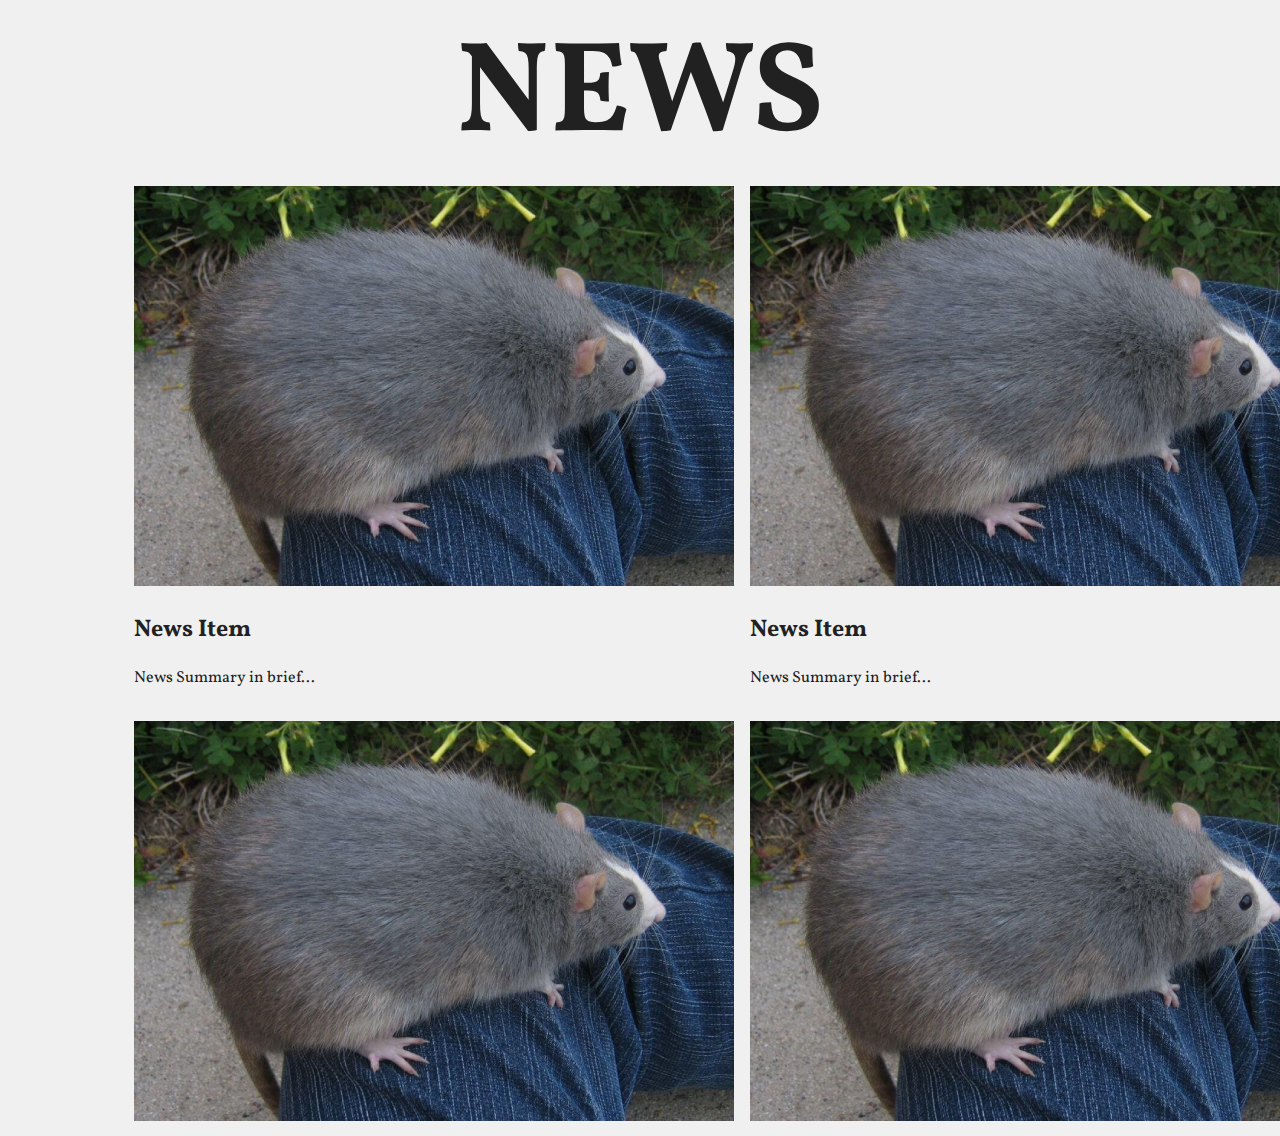
<file: news/index.html>
<!DOCTYPE html>
<html lang="en">
    <head>
        <title>News | DIVA Lab @ Drexel University</title>
        <meta charset="utf-8">
        <meta name="title" content="News | DIVA Lab @ Drexel University" />
        <meta name="description" content="News, updates and other fun stuff" />
        <meta name="theme-color" content="#fec500" />
        <meta name="viewport" content="width=device-width, initial-scale=1" />

        <link rel="stylesheet" href="/style/global.css">
        <link rel="stylesheet" href="/style/news.css">
	</head>
    <body class="overcast">
        <h1>NEWS</h1>
        <div id="container">
            <div class="news-item">
                <img class="news-banner" src="/media/dummy.png">
                <div class="news-header">
                    <h2>News Item</h2>
                    <p>News Summary in brief...</p>
                </div>
            </div>
            <div class="news-item">
                <img class="news-banner" src="/media/dummy.png">
                <div class="news-header">
                    <h2>News Item</h2>
                    <p>News Summary in brief...</p>
                </div>
            </div>
            <div class="news-item">
                <img class="news-banner" src="/media/dummy.png">
                <div class="news-header">
                    <h2>News Item</h2>
                    <p>News Summary in brief...</p>
                </div>
            </div>
            <div class="news-item">
                <img class="news-banner" src="/media/dummy.png">

            </div>
            <div class="news-item">
                <img class="news-banner" src="/media/dummy.png">

            </div>
            <div class="news-item">
                <img class="news-banner" src="/media/dummy.png">

            </div>
            <div class="news-item">
                <img class="news-banner" src="/media/dummy.png">

            </div>
            <div class="news-item">
                <img class="news-banner" src="/media/dummy.png">

            </div>
        </div>
    </body>
</html>
</file>
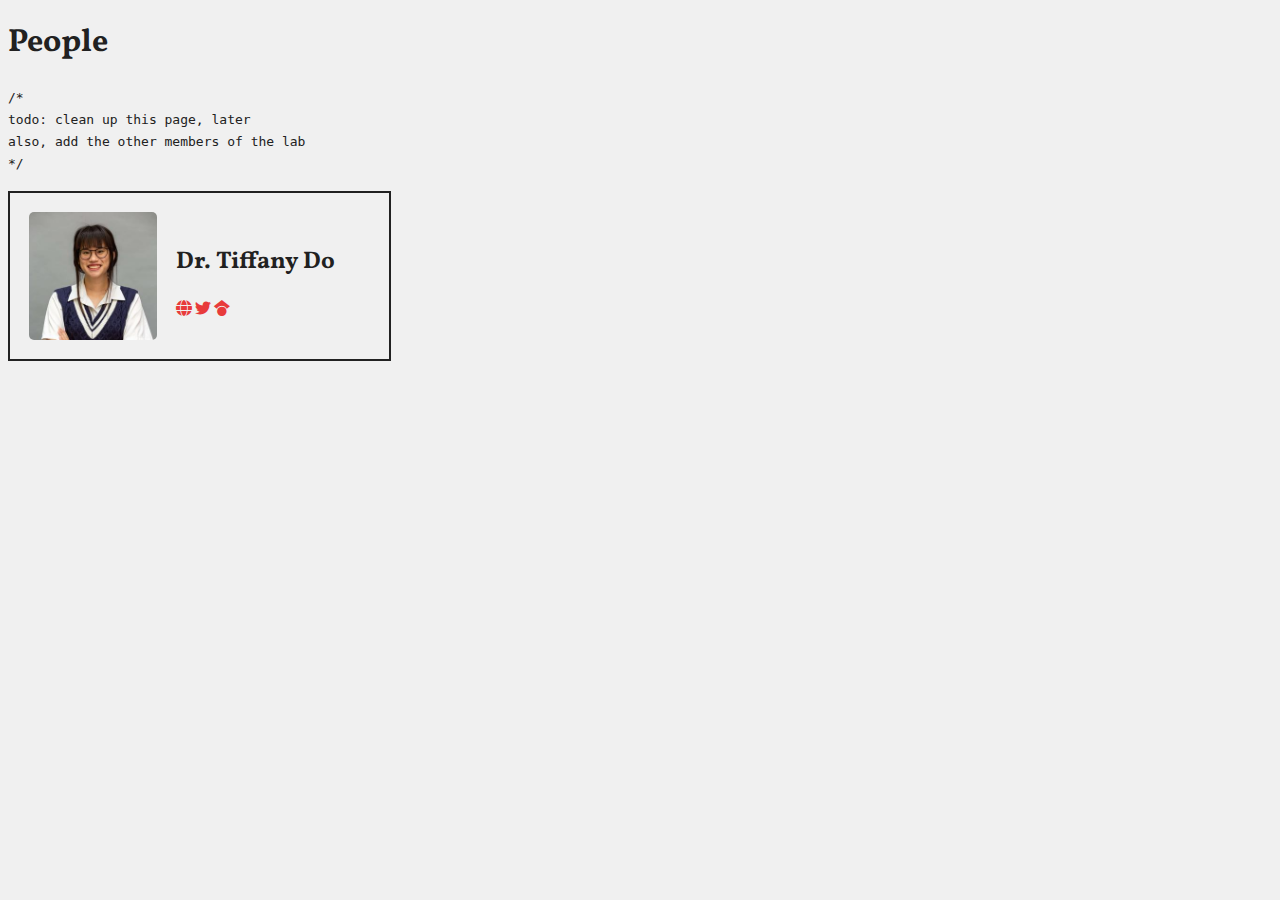
<file: people/index.html>
<!DOCTYPE html>
<html lang="en">
    <head>
        <title>People | DIVA Lab @ Drexel University</title>
        <meta charset="utf-8">
        <meta name="title" content="People | DIVA Lab @ Drexel University" />
        <meta name="description" content="Members of the DIVA Lab" />
        <meta name="theme-color" content="#fec500" />
        <meta name="viewport" content="width=device-width, initial-scale=1" />

        <link rel="stylesheet" href="/style/global.css">
        <link rel="stylesheet" href="/style/people.css">

        <link rel="stylesheet" href="https://cdnjs.cloudflare.com/ajax/libs/font-awesome/6.6.0/css/all.min.css" />
	</head>
    <body class="overcast">
        <h1>People</h1>
        <p><code>/* <br>todo: clean up this page, later<br>also, add the other members of the lab<br>*/</code></p>
        
        <div class="member-card">
            <img src="/media/members/td848.jpg">
            <div class="text">
                <h2>Dr. Tiffany Do</h2>
                <a href="https://zyrcant.github.io/" target="_blank"><i class="fa-solid fa-globe"></i></a>
                <a href="https://x.com/zyrcant" target="_blank"><i class="fa-brands fa-twitter"></i></a>
                <a href="https://scholar.google.com/citations?user=91XQQMkAAAAJ" target="_blank"><i class="fa-brands fa-google-scholar"></i></i></a>    
    
            </div>
        </div>
    </body>
</html>
</file>
<file: style/global.css>
@import url('https://fonts.googleapis.com/css2?family=Vollkorn&display=swap');
@import url('https://fonts.googleapis.com/css2?family=JetBrains+Mono&display=swap');

:root {
	--bright: #fefefe;
    --overcast: #f0f0f0;

    
    --papyrus: #f7ede0;

	--dark: #212121;
    --midnight: #121212;
    --darksky: #010101;
    
    --dreary: #7e7e73;
    
    --darken: #0a0a0a90;
    --greyen: #8784a311;
    --lighten: #ffffff16;
    
    --overcasty: #f0f0f0d8;
    --accentify: #e83b3bbc;

    --selection: lightblue;
	--accent: #e83b3b;
	--accent-alt: #ae2334;

    --dark-accent: #a5d8ff;
    --dark-accent-alt: #339af0;
}

html {
    scroll-behavior: smooth;
}

body {
    font-family: 'Vollkorn', serif;
}

/* overrides */
a { color: var(--accent); text-decoration: underline 1px dotted; }
a:hover {  text-decoration: underline 2px; }
::selection { background-color: var(--selection); }
img { user-select: none; }

/* themes */
.day { background-color: var(--bright); color: var(--dark); }
.overcast { background-color: var(--overcast); color: var(--dark); }
.papyrus { background-color: var(--papyrus); color: var(--dark); }

.night { background-color: var(--dark); color: var(--bright); }
.midnight { background-color: var(--midnight); color: var(--bright); }
.darksky { background-color: var(--darksky); color: var(--overcast); }

/* styles */
.serif { font-family: 'Vollkorn', serif; }
.mono { font-family: 'JetBrains Mono', monospace; }
.no-select { user-select: none; }
.no-pointer { pointer-events: none; }

/* mobile */
@media (max-width: 600px) {
    .hide-mobile { display: none; }
}
</file>
<file: style/news.css>
html {
    line-height: var(--rhythm);
    overflow: hidden;
}


h1 {
    font-size: 8rem;
    text-align: center;
    margin: 0;
}

#container {
	display: grid;
	grid-template-columns: repeat(6, 1fr);
	grid-gap: 1rem;
	max-width: 1440px;
	margin: 0 10% 0 10%;
}
.tile img {
	width: 100%;
	height: 100%;
	object-fit: cover;
}
.tile:nth-child(1) {
	grid-column: span 4;
	grid-row: span 2;
}
.tile:nth-child(2), .tile:nth-child(3) {
	grid-column: span 2;
}
.tile:nth-child(4), .tile:nth-child(5) {
	grid-column: span 3;
}
@media screen and (max-width: 650px) {
	.container {
		display: block;
	}
	.tile {
		margin-bottom: 1rem;
	}
}

@media all and (max-width: 600px) {
    h1 {font-size: 4rem;}
    #container { margin: 0 3% 0 3%; }
}
</file>
<file: style/people.css>
.member-card {
    border: solid var(--dark) 2px;
    width: 30%;
    display: flex;
    flex-direction: row;
}

.member-card img {
    width: 8rem;
    aspect-ratio: 1;
    border-radius: 5px;
    justify-content: center;
    margin: 5%;
}

.member-card .text {
    margin-top: 2rem;
}


@media screen and (min-width: 600px) {
}

@media all and (max-width: 600px) {
    .member-card { width: 90%; } 
    .member-card .text { margin-top: 0.25rem;}
    .member-card img { width: 5.5rem; height: 5.5rem;}
}
</file>
